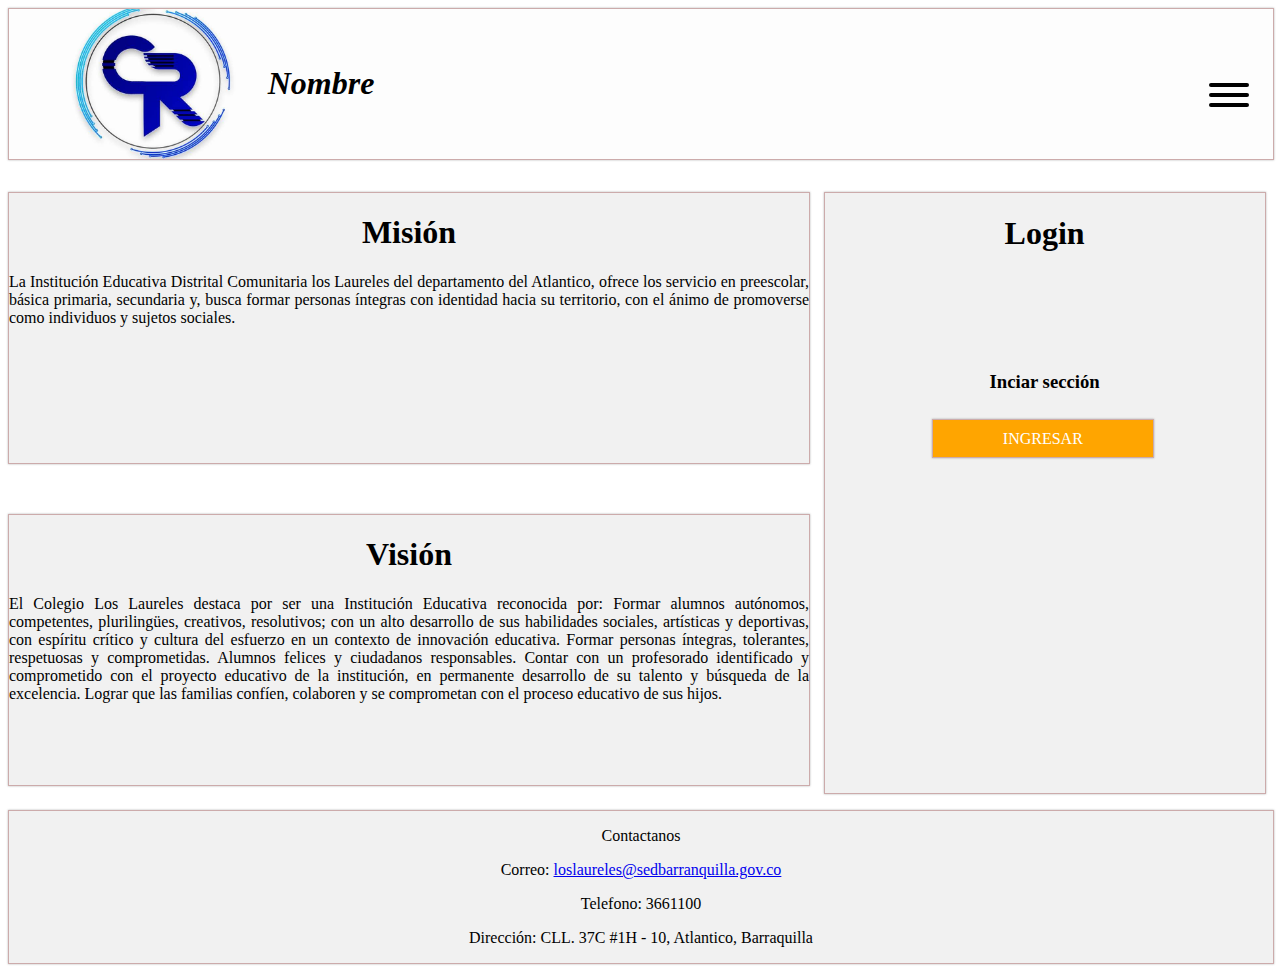
<file: index.html>
<!DOCTYPE html>
<html lang="en" dir="ltr">
  <head>
    <meta charset="utf-8">
    <link rel="stylesheet" href="estilo.css">
    <script src="https://code.jquery.com/jquery-3.3.1.slim.min.js" integrity="sha384-q8i/X+965DzO0rT7abK41JStQIAqVgRVzpbzo5smXKp4YfRvH+8abtTE1Pi6jizo" crossorigin="anonymous"></script>
    <title></title>
  </head>
  <body>
    <header>
      <h1 class="nom">Nombre</h1>
  		<div class="hamburger">
  			<div class="hamburger-inner">
  				<ul class="nav1">
  				<li><a href="index.html">Inicio</a></li>
  				<li><a href="notas.html">Notas</a></li>
  				<li><a href="tabla.html">Tabla De Notas</a></li>
  			</ul></div>
  		</div>
  		<script>
  		$('.hamburger').click(function () {
  			$('.hamburger').toggleClass('open');
  		});
  		</script>
    </header>
    <aside class="a1">
      <h1>Misión</h1>
      <p>La Institución Educativa Distrital Comunitaria los Laureles del departamento del Atlantico, ofrece los servicio en preescolar,
básica primaria, secundaria y, busca formar personas íntegras con identidad hacia su
territorio, con el ánimo de promoverse como individuos y sujetos sociales.</p>
    </aside> <br>
    <aside class="a2">
      <h1>Visión</h1>
      <p>El Colegio Los Laureles destaca por ser una Institución Educativa reconocida por: Formar alumnos autónomos, competentes, plurilingües, creativos, resolutivos; con un alto desarrollo de sus habilidades sociales, artísticas y deportivas, con espíritu crítico y cultura del esfuerzo en un contexto de innovación educativa.
Formar personas íntegras, tolerantes, respetuosas y comprometidas. Alumnos felices y ciudadanos responsables. Contar con un profesorado identificado y comprometido con el proyecto educativo de la institución, en permanente desarrollo de su talento y búsqueda de la excelencia. Lograr que las familias confíen, colaboren y se comprometan con el proceso educativo de sus hijos.</p>
    </aside>
    <article class="b">
      <h1>Login</h1> <br>
      <h3>Inciar sección</h3> <br>
      <a href="registro/log.html" id="ingreso">INGRESAR</a>
    </article>
    <footer>
      <p id="p">Contactanos</p>
      <p id="p">Correo: <a href="#">loslaureles@sedbarranquilla.gov.co</a></p>
      <p id="p">Telefono: 3661100</p>
      <p id="p">Dirección: CLL. 37C #1H - 10, Atlantico, Barraquilla</p>
    </footer>
  </body>
</html>
</file>
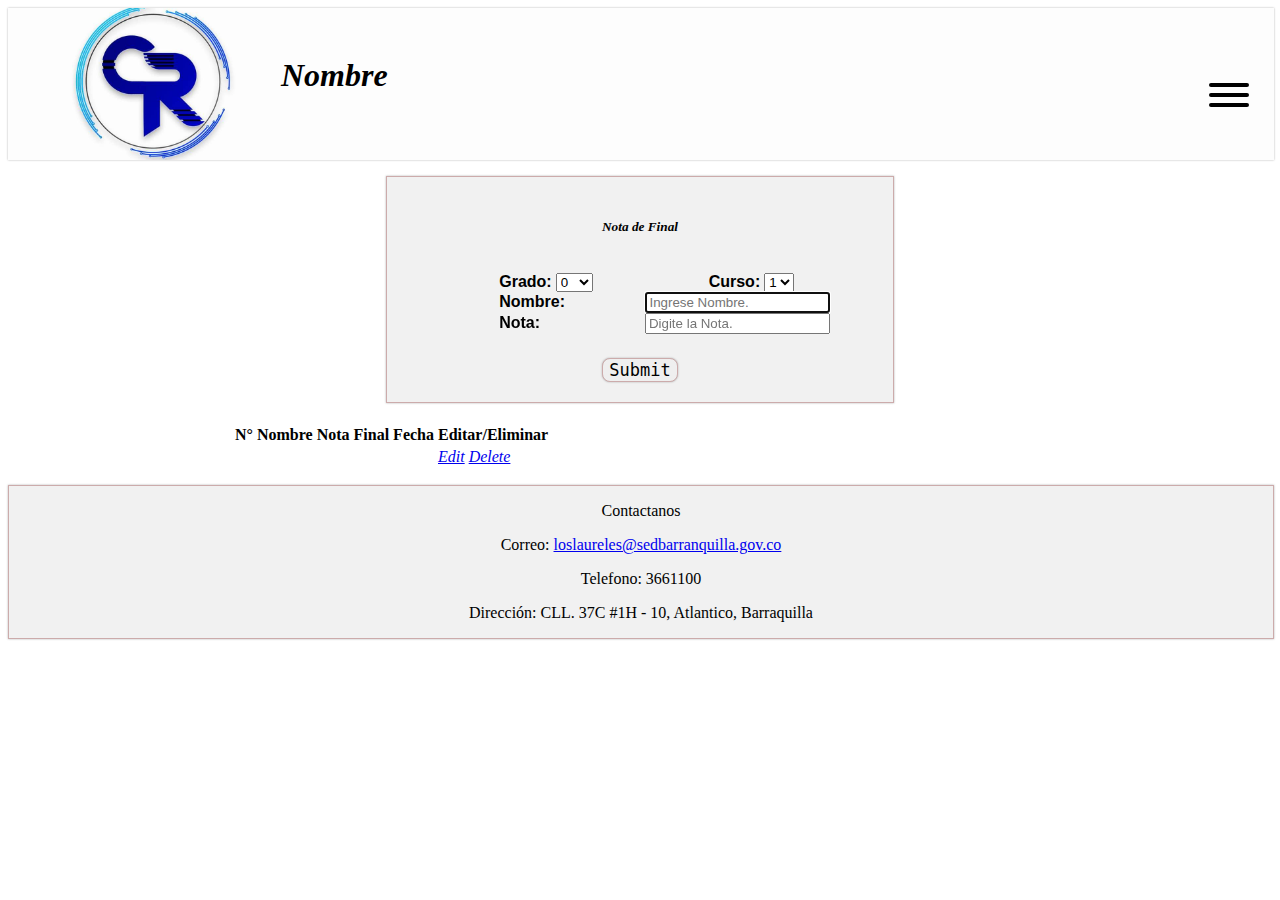
<file: notas.html>
<!DOCTYPE html>
<html lang="en" dir="ltr">
  <head>
    <meta charset="utf-8">
    <link rel="stylesheet" href="estilo3.css">
    <script src="https://code.jquery.com/jquery-3.3.1.slim.min.js" integrity="sha384-q8i/X+965DzO0rT7abK41JStQIAqVgRVzpbzo5smXKp4YfRvH+8abtTE1Pi6jizo" crossorigin="anonymous"></script>
    <script src="https://cdnjs.cloudflare.com/ajax/libs/popper.js/1.14.6/umd/popper.min.js" integrity="sha384-wHAiFfRlMFy6i5SRaxvfOCifBUQy1xHdJ/yoi7FRNXMRBu5WHdZYu1hA6ZOblgut" crossorigin="anonymous"></script>
    <script src="https://stackpath.bootstrapcdn.com/bootstrap/4.2.1/js/bootstrap.min.js" integrity="sha384-B0UglyR+jN6CkvvICOB2joaf5I4l3gm9GU6Hc1og6Ls7i6U/mkkaduKaBhlAXv9k" crossorigin="anonymous"></script>
    <link rel="stylesheet" href="https://stackpath.bootstrapcdn.com/bootstrap/4.5.0/css/bootstrap.min.css" integrity="sha384-9aIt2nRpC12Uk9gS9baDl411NQApFmC26EwAOH8WgZl5MYYxFfc+NcPb1dKGj7Sk" crossorigin="anonymous">
    <script src="https://stackpath.bootstrapcdn.com/bootstrap/4.5.0/js/bootstrap.min.js" integrity="sha384-OgVRvuATP1z7JjHLkuOU7Xw704+h835Lr+6QL9UvYjZE3Ipu6Tp75j7Bh/kR0JKI" crossorigin="anonymous"></script>
    <title>Notas</title>
  </head>
  <body>
    <header>
      <h1 class="nom">Nombre</h1>
      <div class="hamburger">
        <div class="hamburger-inner">
          <ul class="nav1">
          <li><a href="index.html">Inicio</a></li>
          <li><a href="notas.html">Notas</a></li>
          <li><a href="tabla.html">Tabla De Notas</a></li>
        </ul></div>
      </div>
      <script>
      $('.hamburger').click(function () {
        $('.hamburger').toggleClass('open');
      });
      </script>
    </header>
    <form class="box-n" action="" method="post">
      <h5 id="not">Nota de Final</h5>
      <label for="Grado">Grado:</label>
      <select class="Grado" name="Grado">
        <option value="0">0</option>
        <option value="1">1</option>
        <option value="2">2</option>
        <option value="3">3</option>
        <option value="4">4</option>
        <option value="5">5</option>
        <option value="6">6</option>
        <option value="7">7</option>
        <option value="8">8</option>
        <option value="9">9</option>
        <option value="10">10</option>
        <option value="11">11</option>
      </select>
      <label for="Curso">Curso:</label>
      <select class="Curso" name="Curso">
        <option value="1">1</option>
        <option value="2">2</option>
        <option value="3">3</option>
        <option value="4">4</option>
        <option value="5">5</option>
        <option value="6">6</option>
      </select> <br>
      <label for="Nombre">Nombre:</label>
      <input type="text" name="Nombre" autofocus pattern="[A-Za-z]+" required placeholder="Ingrese Nombre."> <br>
      <label for="Nota">Nota:</label>
      <input id="in" type="text" name="Nota" pattern="[0-9]*" required placeholder="Digite la Nota."> <br>
      <input type="submit" name="Enviar" class="bot">
    </form>
    <div class="col-md-8">
    <table class="table table-bordered" id="tab">
      <thead>
        <tr>
          <th>N°</th>
          <th>Nombre</th>
          <th>Nota Final</th>
          <th>Fecha</th>
          <th>Editar/Eliminar</th>
        </tr>
      </thead>
      <tbody>
        <tr>
          <td></td>
          <td></td>
          <td></td>
          <td></td>
          <td><a href="#" class="btn btn-secondary"><i class="fas fa-marker">Edit</i></a>
          <a href="#" class="btn btn-danger"><i class="far fa-trash-alt">Delete</i></a></td>
        </tr>
      </tbody>
    </table>
    </div>
    <footer>
      <p>Contactanos</p>
      <p>Correo: <a href="#">loslaureles@sedbarranquilla.gov.co</a></p>
      <p>Telefono: 3661100</p>
      <p>Dirección: CLL. 37C #1H - 10, Atlantico, Barraquilla</p>
    </footer>
  </body>
</html>
</file>
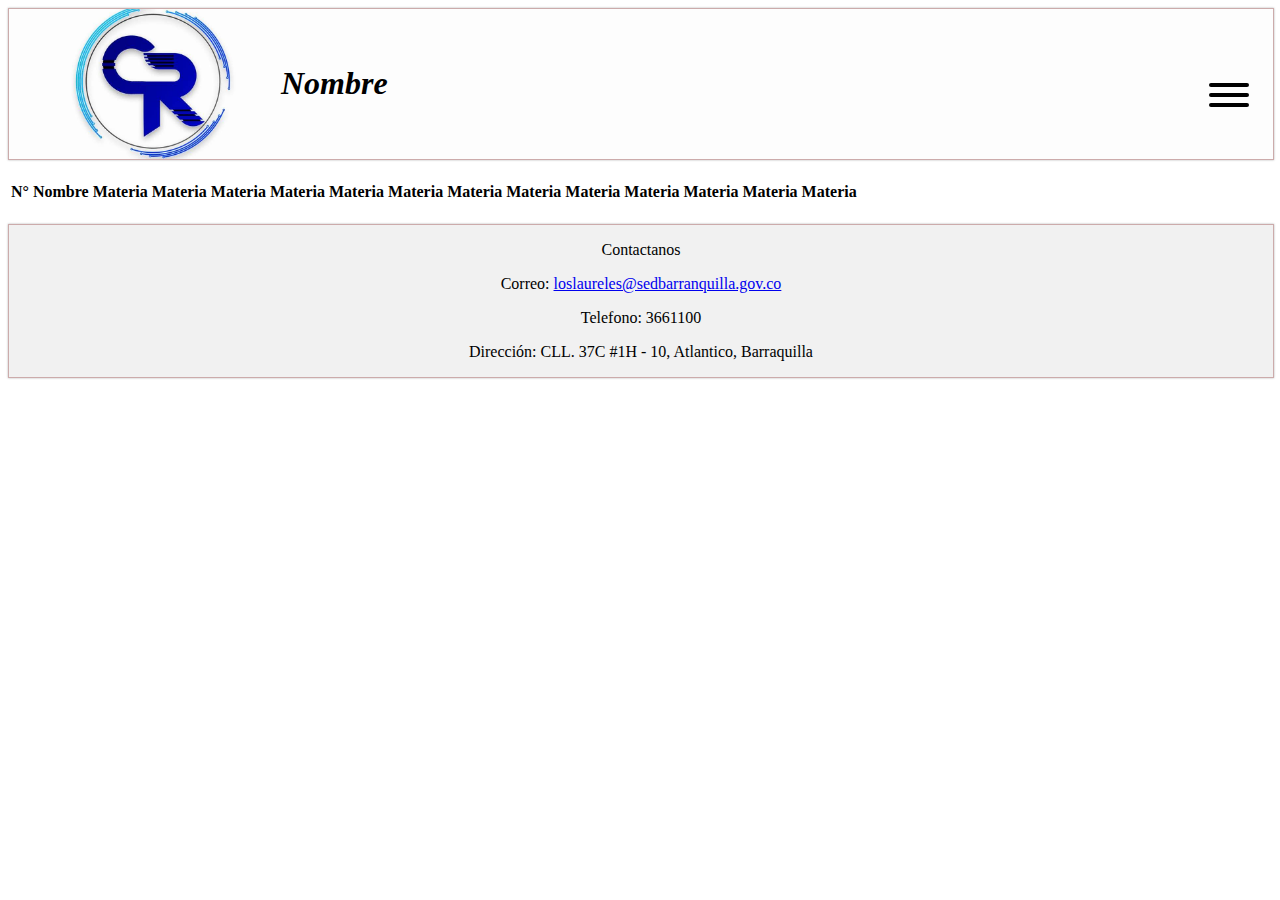
<file: tabla.html>
<!DOCTYPE html>
<html lang="en" dir="ltr">
  <head>
    <meta charset="utf-8">
    <link rel="stylesheet" href="estilo2.css">
    <script src="https://code.jquery.com/jquery-3.3.1.slim.min.js" integrity="sha384-q8i/X+965DzO0rT7abK41JStQIAqVgRVzpbzo5smXKp4YfRvH+8abtTE1Pi6jizo" crossorigin="anonymous"></script>
    <script src="https://cdnjs.cloudflare.com/ajax/libs/popper.js/1.14.6/umd/popper.min.js" integrity="sha384-wHAiFfRlMFy6i5SRaxvfOCifBUQy1xHdJ/yoi7FRNXMRBu5WHdZYu1hA6ZOblgut" crossorigin="anonymous"></script>
    <script src="https://stackpath.bootstrapcdn.com/bootstrap/4.2.1/js/bootstrap.min.js" integrity="sha384-B0UglyR+jN6CkvvICOB2joaf5I4l3gm9GU6Hc1og6Ls7i6U/mkkaduKaBhlAXv9k" crossorigin="anonymous"></script>
    <link rel="stylesheet" href="https://stackpath.bootstrapcdn.com/bootstrap/4.5.0/css/bootstrap.min.css" integrity="sha384-9aIt2nRpC12Uk9gS9baDl411NQApFmC26EwAOH8WgZl5MYYxFfc+NcPb1dKGj7Sk" crossorigin="anonymous">
    <script src="https://stackpath.bootstrapcdn.com/bootstrap/4.5.0/js/bootstrap.min.js" integrity="sha384-OgVRvuATP1z7JjHLkuOU7Xw704+h835Lr+6QL9UvYjZE3Ipu6Tp75j7Bh/kR0JKI" crossorigin="anonymous"></script>
    <title>Notas</title>
  </head>
  <body>
    <header>
      <h1 class="nom">Nombre</h1>
  		<div class="hamburger">
  			<div class="hamburger-inner">
  				<ul class="nav1">
  				<li><a href="index.html">Inicio</a></li>
  				<li><a href="notas.html">Notas</a></li>
  				<li><a href="tabla.html">Tabla De Notas</a></li>
  			</ul></div>
  		</div>
  		<script>
  		$('.hamburger').click(function () {
  			$('.hamburger').toggleClass('open');
  		});
  		</script>
    </header>
    <div class="col-md-8">
    <table class="table table-bordered">
      <thead>
        <tr>
          <th>N°</th>
          <th>Nombre</th>
          <th>Materia</th>
          <th>Materia</th>
          <th>Materia</th>
          <th>Materia</th>
          <th>Materia</th>
          <th>Materia</th>
          <th>Materia</th>
          <th>Materia</th>
          <th>Materia</th>
          <th>Materia</th>
          <th>Materia</th>
          <th>Materia</th>
          <th>Materia</th>
        </tr>
      </thead>
      <tbody>
        <tr>
          <td></td>
          <td></td>
          <td></td>
          <td></td>
          <td></td>
          <td></td>
          <td></td>
          <td></td>
          <td></td>
          <td></td>
          <td></td>
          <td></td>
          <td></td>
          <td></td>
          <td></td>
        </tr>
      </tbody>
    </table>
    </div>
    <footer>
      <p>Contactanos</p>
      <p>Correo: <a href="#">loslaureles@sedbarranquilla.gov.co</a></p>
      <p>Telefono: 3661100</p>
      <p>Dirección: CLL. 37C #1H - 10, Atlantico, Barraquilla</p>
    </footer>
  </body>
</html>
</file>
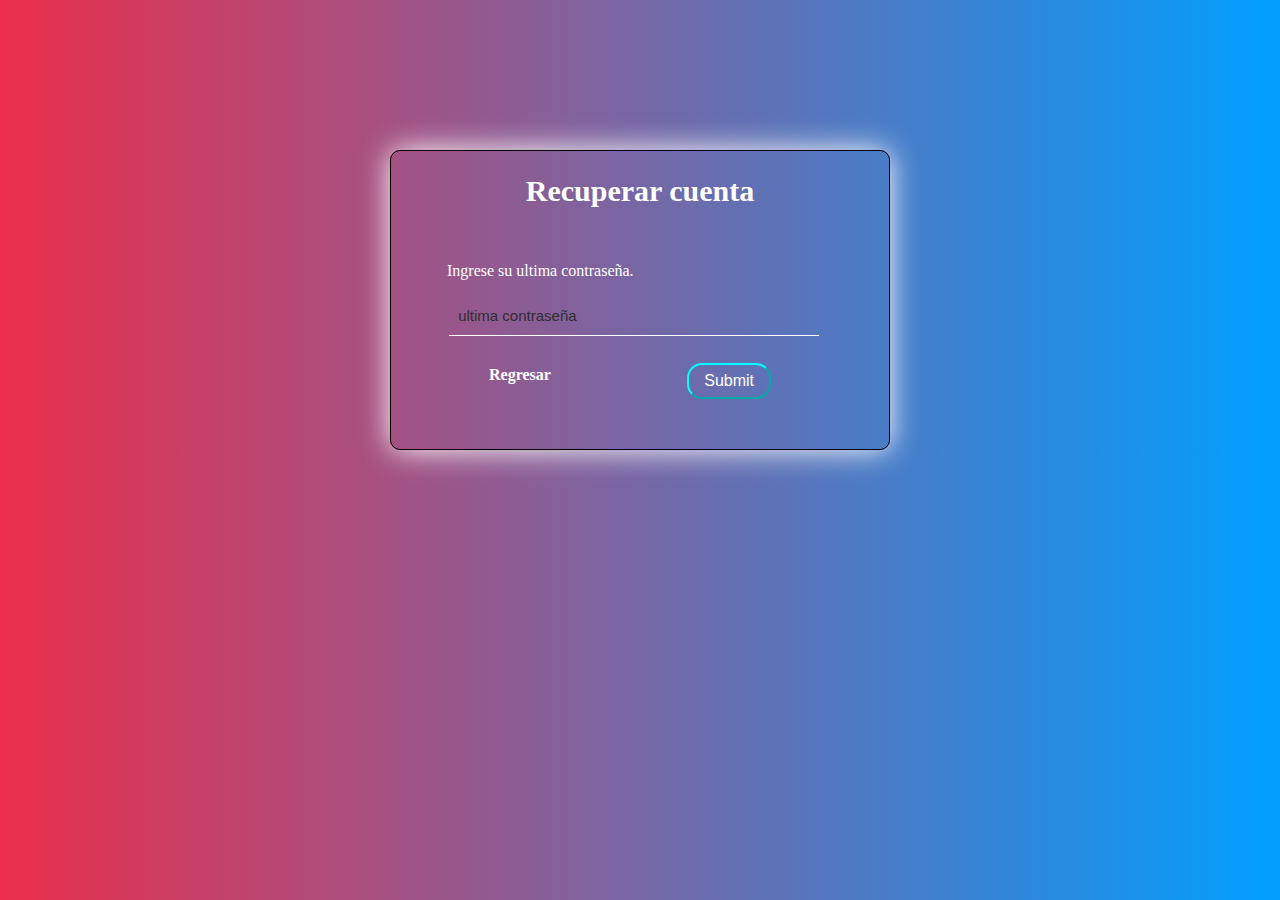
<file: registro/recuperar.html>
<!DOCTYPE html>
<html>
<head>
	<meta charset="utf-8">
	<title></title>
	<link rel="stylesheet" href="estilos3.css">

</head>
<body>
	<form class="registro">

		<h1>Recuperar cuenta</h1><br>
		<p>Ingrese su ultima contraseña.</p>


		<div id="contenedor">
		<input type="password" placeholder=" ultima contraseña" required>
		<input type="submit" name="Enviar">
		<a class="dua"  href="log.html">Regresar</a>

		
		</div>

		
	</form>

</body>
</html>
</file>
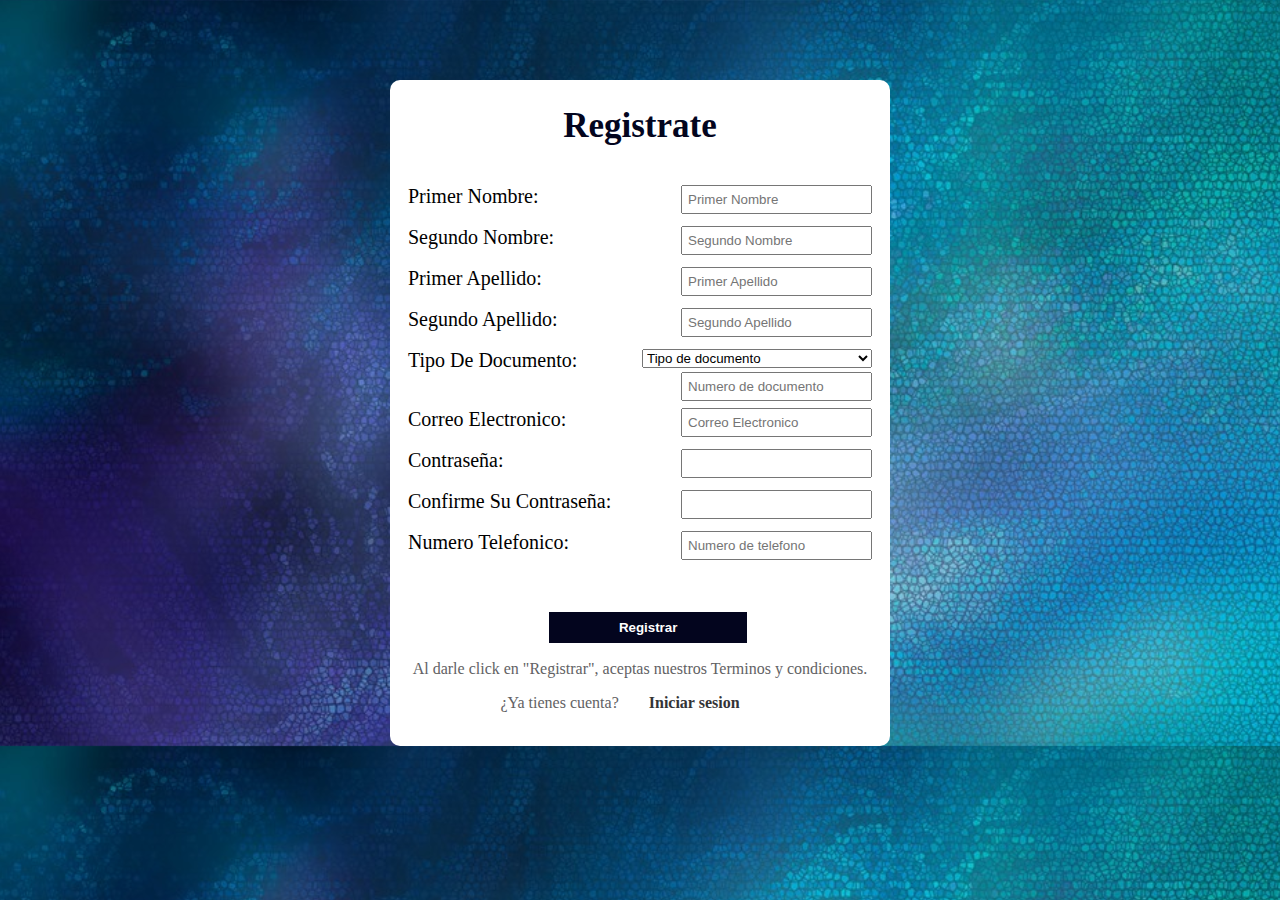
<file: registro/registar.html>
<!DOCTYPE html>
<html>
<head>
	<meta charset="utf-8">
	<title></title>
	<link rel="stylesheet" href="estilos2.css">
</head>
<body>
	<form class="registro">

		<h1>Registrate</h1>
		<div class="contenedor">
				
				<label>Primer Nombre:</label>
				<input type="text" placeholder="Primer Nombre" required pattern="[A-Za-z]+">
				<br>
				<br>
				<label>Segundo Nombre:</label>
				<input type="text" placeholder="Segundo Nombre" required pattern="[A-Za-z]+">
				<br>
				<br>
				<label>Primer Apellido:</label>
				<input type="text" placeholder="Primer Apellido" required pattern="[A-Za-z]+">
				<br>
				<br>
				<label>Segundo Apellido:</label>
				<input type="text" placeholder="Segundo Apellido" required pattern="[A-Za-z]+">
				<br>
				<br>
				<label>Tipo De Documento:</label>
				<select name="Selecciones">
			<option value=>Tipo de documento</option>
			<option value=>Tarjeta de identidad</option>
			<option value=>Cedula de ciudadania</option>
			<option value=>Documeto de cuidadano extranjero</option>
		</select>
			<input type="number" placeholder="Numero de documento">
			
		<br>
		<br>
		<br>
			<label>Correo Electronico:</label>
			<input type="email" placeholder="Correo Electronico">
			<br>
			<br>
			<label>Contraseña:</label>
			<input type="password" placeholder="">
			<br>
			<br>
			<label>Confirme Su Contraseña:</label>
			<input type="password" placeholder="">
			<br>
			<br>
			<label>Numero Telefonico:</label>
			<input type="number" placeholder="Numero de telefono">
			<br>
			<br>
			<input type="submit" value="Registrar" class="boton">
			<br>
			<br>
			<br>
			<br>
			<p>Al darle click en "Registrar", aceptas nuestros Terminos y condiciones.</p>
			<p id="pa">¿Ya tienes cuenta?<a class="log" href="log.html">Iniciar sesion</a></p>
		</div>
	</form>
</body>
</html>
</file>
<file: estilo.css>
header{
  background-color: #f1f1f1;
  border: 1px solid rgb(204, 171, 171);
  box-shadow: 0px 0px 2px rgb(0, 0, 0, .3);
  background: url(img/banner.jpeg)center no-repeat;
  background-size: cover;
  height: 150px;
  width: 100%;
}
.hamburger{
  min-height: 30px;
  max-width: 50px;
  margin-left: 75pc;
  margin-top: -2.5pc;
}
.hamburger .nav1 , .nav1 li, .nav1 a{
  display: none;
  width: 40pc;
  margin-top: 17pc;
}
.hamburger-inner, .hamburger-inner:after, .hamburger-inner:before {
    background-color: black;
    position: absolute;
    width: 40px;
    height: 4px;
    border-radius: 5px;
    content: '';
    transition-timing-function: ease;
    transition-duration: .2s;
    transition-property: transform,opacity;
}
.hamburger-inner:before {
    top: 10px;
}
.hamburger-inner:after {
    top: 20px;

}
.hamburger.open .hamburger-inner {
    transform: translate3d(0,10px,0) rotate(45deg);
}
.hamburger.open .hamburger-inner .nav1, .nav1 li, .nav1 a{
    transform: translate3d(0,10px,0) rotate(-45deg);
    display: inline;
}
.hamburger.open .hamburger-inner:after {
    transform: translate3d(0,-20px,0) rotate(-90deg);
}
.hamburger.open .hamburger-inner:before {
    transform: translate3d(0,-10px,0) rotate(90deg);
}

.nom{
  font-style: oblique;
  margin-top: 3.5pc;
  margin-left: -40pc;
}
.nav1{
  float: right;
  margin-top: 5pc;
  padding: 0;
  margin-left: -10pc;
  width: 100px;
}
.nav1 li{
  display: inline;
}
.nav1 a{
  font-size: 20px;
  padding: 0px 20px;
  text-decoration: none;
  color: black;
  font-family: monospace;
}
.a1{
  background-color: #f1f1f1;
  border: 1px solid rgb(204, 171, 171);
  box-shadow: 0px 0px 2px rgb(0, 0, 0, .3);
  height: 270px;
  width: 50pc;
  margin-top: 2pc;
  position: static;
}
h1{
  text-align: center;
}
h3{
  text-align: center;
  margin-top: 5pc;
}
#ingreso{
  background-color: #f1f1f1;
  border: 1px solid rgb(204, 171, 171);
  box-shadow: 0px 0px 2px rgb(0, 0, 0, .3);
  text-decoration: none;
  padding: 10px 70px;
  margin-left: 6.7pc;
  color:white;
  background-color: orange;
}
.a2{
  background-color: #f1f1f1;
  border: 1px solid rgb(204, 171, 171);
  box-shadow: 0px 0px 2px rgb(0, 0, 0, .3);
  height: 270px;
  width: 50pc;
  margin-top: 2pc;
  position: static;
}
.b{
  background-color: #f1f1f1;
  border: 1px solid rgb(204, 171, 171);
  box-shadow: 0px 0px 2px rgb(0, 0, 0, .3);
  height: 600px;
  width: 440px;
  margin: auto;
  margin-right: .4pc;
  margin-top: -37.1pc;
  position: static;
}
footer{
  background-color: #f1f1f1;
  border: 1px solid rgb(204, 171, 171);
  box-shadow: 0px 0px 2px rgb(0, 0, 0, .3);
  height: 100%;
  width: 100%;
  margin: auto;
  margin-top: 1pc;
  bottom: 0;
  position: static;
}
p{
  text-align:justify;
}
#p{
  text-align: center;
}
</file>
<file: estilo3.css>
header{
  background-color: #f1f1f1;
  border: 1px solid rgb(204, 171, 171);
  box-shadow: 0px 0px 2px rgb(0, 0, 0, .3);
  background: url(img/banner.jpeg)center;
  background-size: cover;
  width: 100%;
  height: 150px;
  border: 1px solid transparent;
}
.box-n{
  background-color: #f1f1f1;
  border: 1px solid rgb(204, 171, 171);
  box-shadow: 0px 0px 2px rgb(0, 0, 0, .3);
  width: 40%;
  margin: auto;
  padding: 20px 0;
  margin-top: 1pc;
}
#not{
  text-align: center;
  font-style: oblique;
  font-weight: bold;

}
select .Grado, .Curso{
  margin-top: 1pc;
}
label{
  margin-left: 7pc;
  font-weight: bold;
  font-family: sans-serif;
}
input[type="text"]{
  margin-left:4.78pc;
}
.bot{
  margin: auto;
  display: flex;
  border: 1px solid rgb(204, 171, 171);
  box-shadow: 0px 0px 2px rgb(0, 0, 0, .3);
  font-family: monospace;
  font-size: 17px;
  border-radius: 8px;
  margin-top: 1.5pc;
}
#in{
  margin-left: 6.3pc;
}

.nom{
  font-style: oblique;
  margin-left: 17pc;
  margin-top: 3pc;
}
.nav1{
  float: right;
  margin-top: 5pc;
  padding: 0;
  margin-left: 750px;
  width: 300px;
}
.nav1 li{
  display: inline;
}
.nav1 a{
  font-size: 20px;
  padding: 0px 25px;
  text-decoration: none;
  color: black;
  font-family: monospace;
}
.hamburger{
  min-height: 30px;
  max-width: 50px;
  margin-left: 75pc;
  margin-top: -2pc;
}
.hamburger .nav1 , .nav1 li, .nav1 a{
  display: none;
  width: 40pc;
  margin-top: 17pc;
}
.hamburger-inner, .hamburger-inner:after, .hamburger-inner:before {
    background-color: black;
    position: absolute;
    width: 40px;
    height: 4px;
    border-radius: 5px;
    content: '';
    transition-timing-function: ease;
    transition-duration: .2s;
    transition-property: transform,opacity;
}
.hamburger-inner:before {
    top: 10px;
}
.hamburger-inner:after {
    top: 20px;

}
.hamburger.open .hamburger-inner {
    transform: translate3d(0,10px,0) rotate(45deg);
}
.hamburger.open .hamburger-inner .nav1, .nav1 li, .nav1 a{
    transform: translate3d(0,10px,0) rotate(-45deg);
    display: inline;
}
.hamburger.open .hamburger-inner:after {
    transform: translate3d(0,-20px,0) rotate(-90deg);
}
.hamburger.open .hamburger-inner:before {
    transform: translate3d(0,-10px,0) rotate(90deg);
}
#tab{
  margin-left: 14pc;
}
table{
  margin-left: 0pc;
  margin-top: 20px;
}
footer{
  background-color: #f1f1f1;
  border: 1px solid rgb(204, 171, 171);
  box-shadow: 0px 0px 2px rgb(0, 0, 0, .3);
  height: 100%;
  width: 100%;
  margin: auto;
  margin-top: 1pc;
  bottom: 0;
  position: static;
}
#con{
  text-align: center;
  font-weight: bold;
}
p{
  text-align: center;
}
</file>
<file: estilo2.css>
header{
  background-color: #f1f1f1;
  border: 1px solid rgb(204, 171, 171);
  box-shadow: 0px 0px 2px rgb(0, 0, 0, .3);
  background: url(img/banner.jpeg)center no-repeat;
  background-size: cover;
  height: 150px;
  width: 100%;
}
.hamburger{
  min-height: 30px;
  max-width: 50px;
  margin-left: 75pc;
  margin-top: -2.5pc;
}
.hamburger .nav1 , .nav1 li, .nav1 a{
  display: none;
  width: 40pc;
  margin-top: 17pc;
}
.hamburger-inner, .hamburger-inner:after, .hamburger-inner:before {
    background-color: black;
    position: absolute;
    width: 40px;
    height: 4px;
    border-radius: 5px;
    content: '';
    transition-timing-function: ease;
    transition-duration: .2s;
    transition-property: transform,opacity;
}
.hamburger-inner:before {
    top: 10px;
}
.hamburger-inner:after {
    top: 20px;

}
.hamburger.open .hamburger-inner {
    transform: translate3d(0,10px,0) rotate(45deg);
}
.hamburger.open .hamburger-inner .nav1, .nav1 li, .nav1 a{
    transform: translate3d(0,10px,0) rotate(-45deg);
    display: inline;
}
.hamburger.open .hamburger-inner:after {
    transform: translate3d(0,-20px,0) rotate(-90deg);
}
.hamburger.open .hamburger-inner:before {
    transform: translate3d(0,-10px,0) rotate(90deg);
}

.nom{
  font-style: oblique;
  margin-top: 3.5pc;
  margin-left: 17pc;
}
.nav1{
  float: right;
  margin-top: 5pc;
  padding: 0;
  margin-left: 750px;
  width: 300px;
}
.nav1 li{
  display: inline;
}
.nav1 a{
  font-size: 20px;
  padding: 0px 25px;
  text-decoration: none;
  color: black;
  font-family: monospace;
}
table{
  margin-left: 0pc;
  margin-top: 20px;
}
footer{
  background-color: #f1f1f1;
  border: 1px solid rgb(204, 171, 171);
  box-shadow: 0px 0px 2px rgb(0, 0, 0, .3);
  height: 100%;
  width: 100%;
  margin: auto;
  margin-top: 1pc;
  bottom: 0;
  position: static;
}
p{
  text-align: center;
}
</file>
<file: registro/estilos3.css>
body{
	font-family: serif;
	margin: 0;
	padding: 0;
	border:none;   
	background: #009FFF; 
	background: -webkit-linear-gradient(to right, #ec2F4B, #009FFF);
	background: linear-gradient(to right, #ec2F4B, #009FFF); 
}
*{
	box-sizing: border-box;
}
#contenedor{
	padding: 15px;	

}
.registro{
	box-shadow: 0px 0px 30px white;
	background: transparent;
	border: 1px solid black;
	margin:auto;
	position: relative;
	margin-top: 150px;
	padding: 3px;
	border-radius: 10px;
	width: 500px;
	height: 300px;	
	

}

h1{
	text-align: center;
	color:#fff;
	font-size: 30px;
}
p{
	color: #fff;
	float: left;
	margin-left: 53px;

}

input[type="password"]{
	border: none;
	border-bottom: 1px solid #fff;
	background: transparent;
	outline: none;
	height: 40px;
	color: black;
	font-size: 15px;
	width: 80%;
	padding: 5px;
	margin-left: 40px;

}
input[type="submit"]{
	float: right;
	margin-top: 27px;
	margin-right: 100px;
	font-size: 16px;
	padding: 7px 15px;
	background: transparent;
	border-color: aqua;
	color:white;
	border-radius: 15px;
}
a{

	font-weight: 600;
	text-decoration: none;
	color: #fff;
	float: left;
	margin-left: 80px;
	margin-top: 30px;

}
a:hover{
	color:aqua;
}
input::placeholder{
	color: #2E2E2E;
}
</file>
<file: registro/estilos2.css>
body{
	font-family: serif;
	margin: 0;
	padding: 0;
	background: #03051E;
	border:none;   
	background: url(img2/fondo4.jpg)center;
	background-size: cover;
}
*{
	box-sizing: border-box;
}
.contenedor{
	padding: 15px;	
}
.registro{
	margin:auto;
	background: white;
	margin-top: 80px;
	padding: 3px;
	border-radius: 10px;
	width: 500px;
}
h1{
	text-align: center;
	color:#03051E;
	font-size: 35px;
}

.boton{
	border: 0px solid black;
	color: white;
	background: #03051E;
	padding: 8px 15%;
    margin-bottom: 15px;
     font-weight: bold;
     margin-top: 40px;
     margin-right: 125px;
}
.boton:hover{
    background: #848484;	

}
p{
	text-align: center;
	color: #626264;
}
.log{
	text-decoration: none;
	color:#333335;
	font-weight: 600;
}
a{
	margin-left: 30px;
}
#par{
	margin-right: 50px;
}
#un{
	float: left;
	margin-top: -12px;
}
#do{
	float: left;
	margin-top: 66px;
	margin-left: -50px;
}

#tre{
	float: left;
	margin-top: 70px;
}
#pa{
	margin-left: -40px;
}

label{
	font-family: serif;
	font-size: 20px;
}

input{
	float: right;
	padding: 5px;
}
select{
	float: right;
	padding: 
}
</file>
